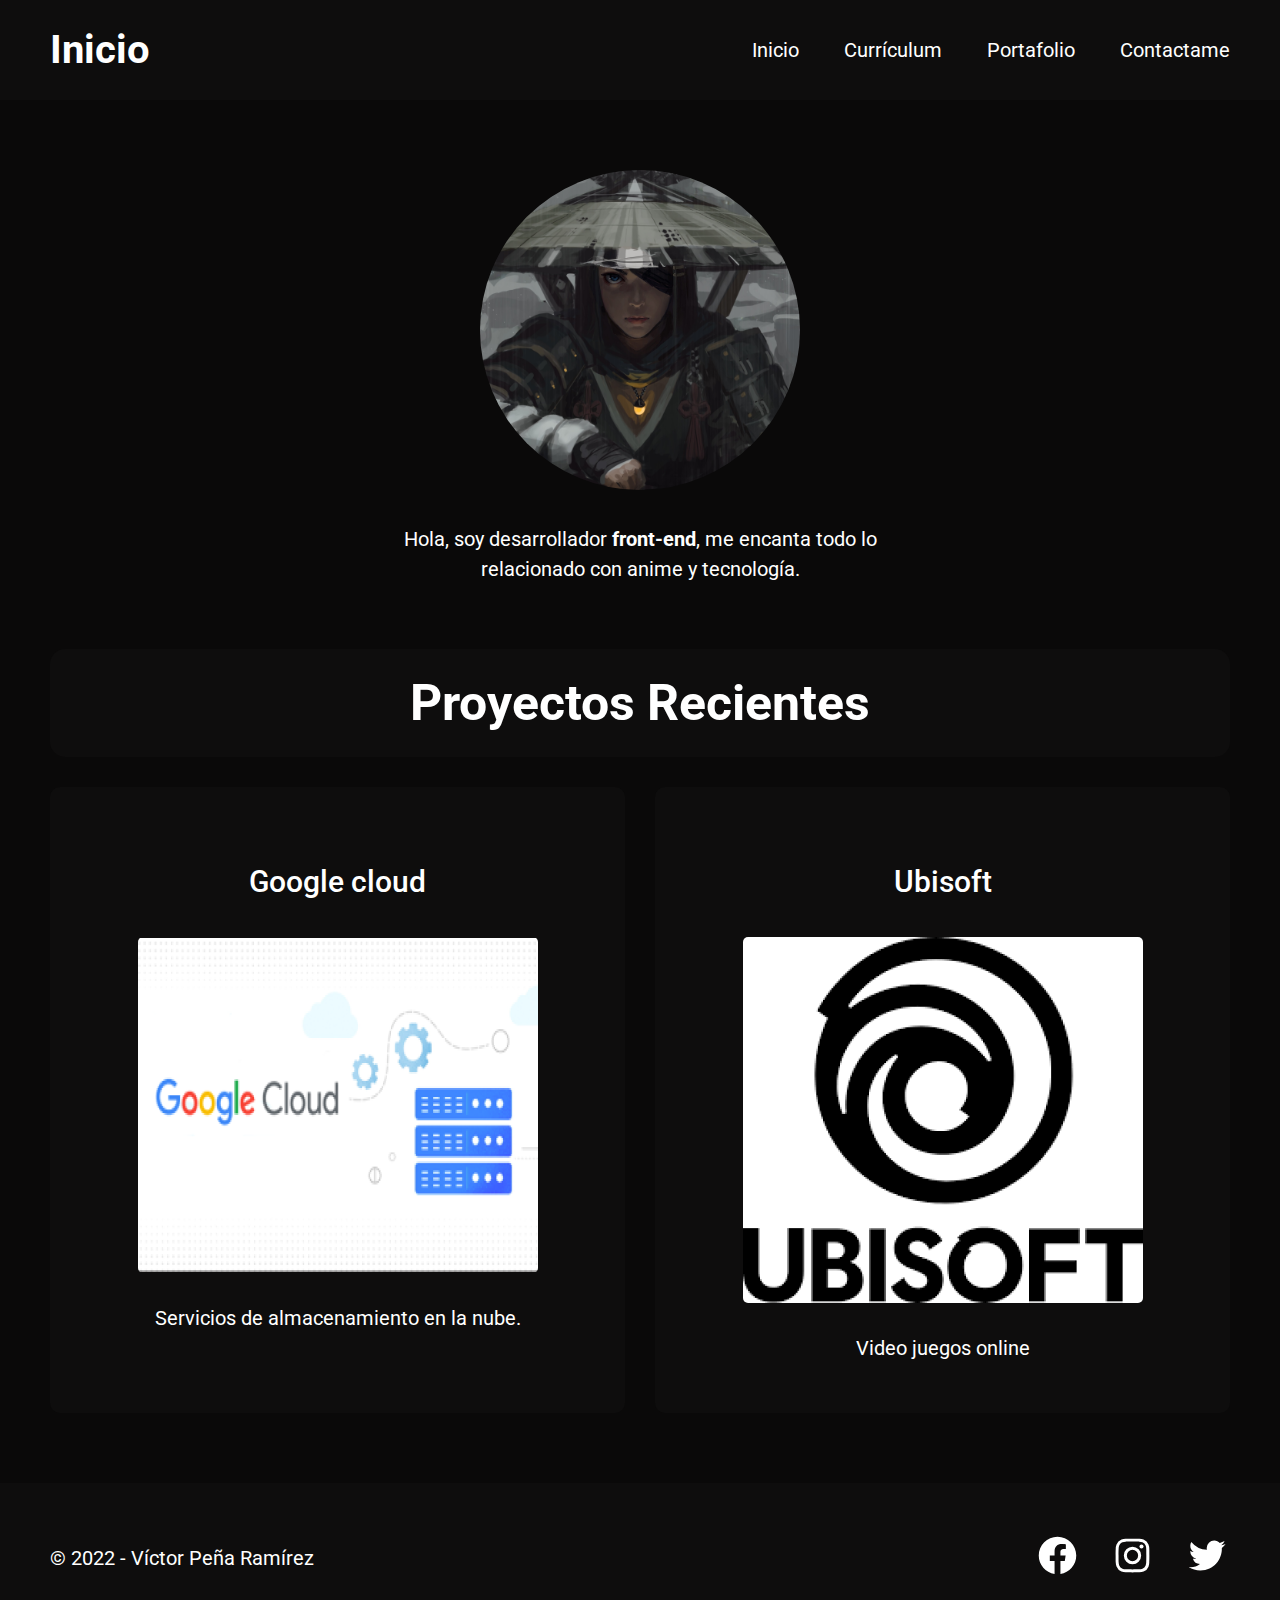
<file: index.html>
<!DOCTYPE html>
<html lang="es">

<head>
  <meta charset="UTF-8">
  <meta http-equiv="X-UA-Compatible" content="IE=edge">
  <meta name="viewport" content="width=device-width, initial-scale=1.0">
  <title>Proyecto Final - Víctor Peña</title>
  <link rel="stylesheet" href="css/style.css">
  <link rel="preconnect" href="https://fonts.googleapis.com">
  <link rel="preconnect" href="https://fonts.gstatic.com" crossorigin>
  <link href="https://fonts.googleapis.com/css2?family=Roboto:wght@400;500;700&display=swap" rel="stylesheet">
</head>

<body>
  <header class="header">
    <div class="container flex-header">
      <h2><a href="#" class="logo">Inicio</a></h2>
      <nav>
        <ol class="flex-header menu-ol_bar">
          <li><a href="#">Inicio</a></li>
          <li><a href="web/curriculum.html">Currículum</a></li>
          <li><a href="web/portafolio.html">Portafolio</a></li>
          <li><a href="web/contacto.html">Contactame</a></li>
        </ol>
      </nav>
    </div>
  </header>
  <main class="container margin-top beginning-main">
    <section class="profile">
      <div>
        <img src="img/samuraigirl.png" alt="Foto de perfil samurai girl">
      </div>
      <p>
        Hola, soy desarrollador <strong>front-end</strong>, me encanta todo
        lo relacionado con anime y tecnología.
      </p>
    </section>
    <section>
      <div class="recent-title">
        <h1><a href="web/portafolio.html" class="recent">Proyectos Recientes</a></h1>
      </div>
      <ul class="recent-list">
        <li>
          <article>
            <h3>Google cloud</h3>
            <img src="img/cloud.png" alt="Google cloud">
            <p>
              Servicios de almacenamiento en la nube.
            </p>
          </article>
        </li>
        <li>
          <article>
            <h3>Ubisoft</h3>
            <img src="img/ubisoft.png" alt="Ubisoft company">
            <p>
              Video juegos online
            </p>
          </article>
        </li>
      </ul>
    </section>
  </main>
  <footer class="footer margin-top">
    <div class="container">
      <p>&copy; 2022 - Víctor Peña Ramírez</p>
      <ul class="redes-footer">
        <li><a target="_blank" href="https://www.facebook.com/Wiktor01R/"><img src="icons/facebook.svg"
              alt="Red social facebook link"></a></li>
        <li><a target="_blank" href="https://instagram.com/wiktor_124_"><img src="icons/instagram.svg"
              alt="Red social instagram link"></a></li>
        <li><a target="_blank" href="https://twitter.com/@wiktor_124_"><img src="icons/twitter.svg"
              alt="Red social twitter link"></a></li>
      </ul>
    </div>
  </footer>
</body>

</html>
</file>
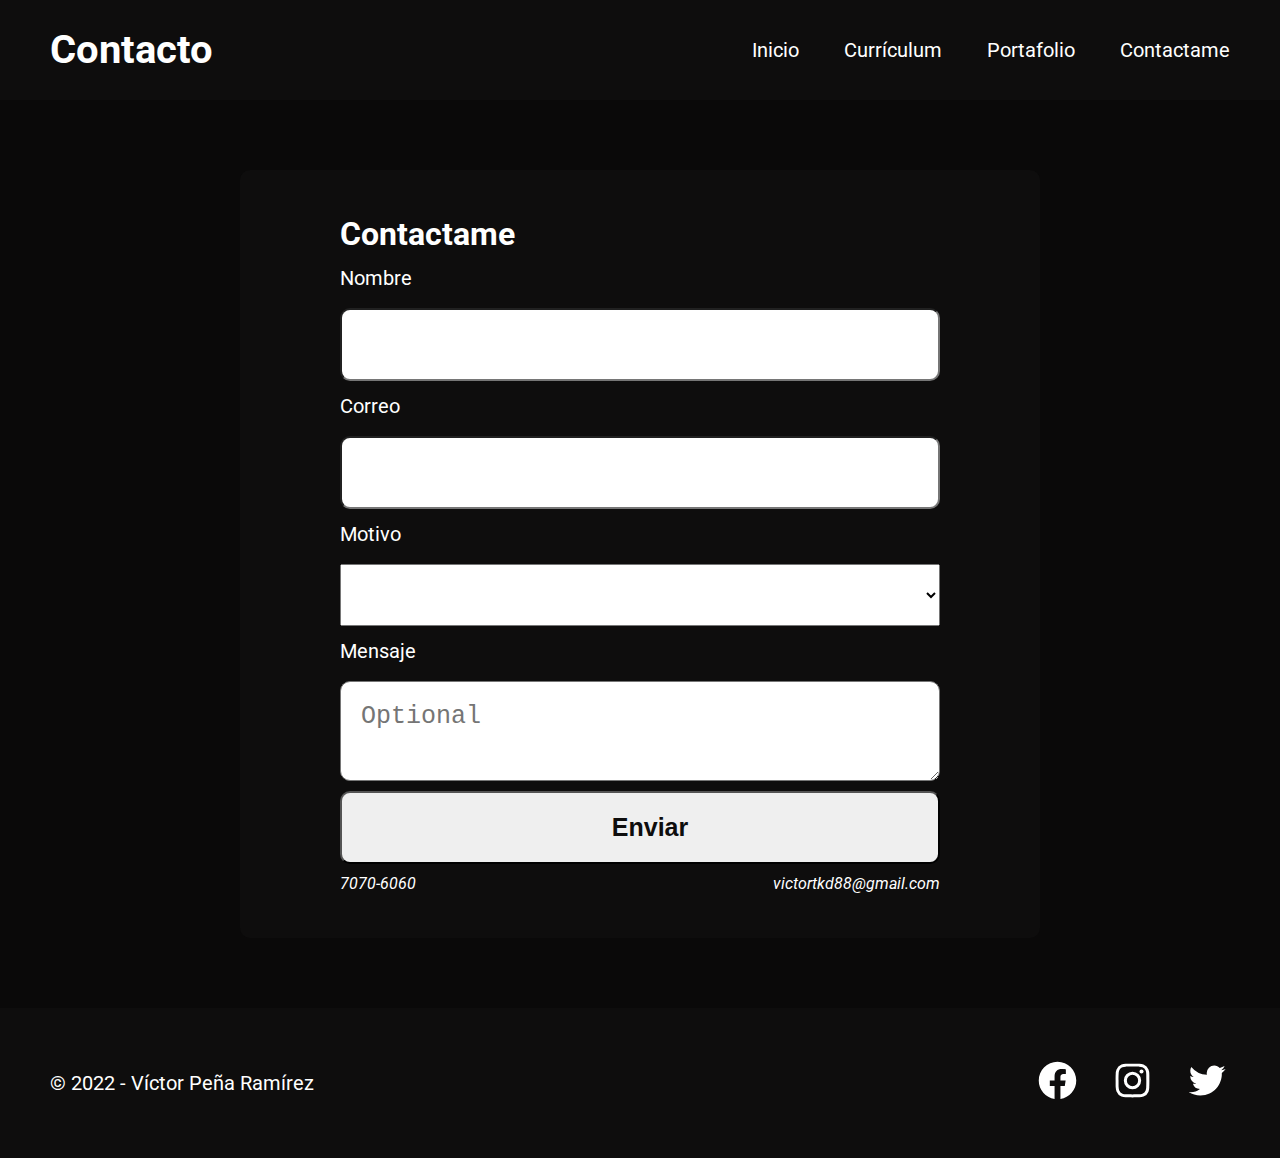
<file: web/contacto.html>
<!DOCTYPE html>
<html lang="es">

<head>
  <meta charset="UTF-8">
  <meta http-equiv="X-UA-Compatible" content="IE=edge">
  <meta name="viewport" content="width=device-width, initial-scale=1.0">
  <title>Proyecto Final</title>
  <link rel="stylesheet" href="../css/style.css">
  <link rel="preconnect" href="https://fonts.googleapis.com">
  <link rel="preconnect" href="https://fonts.gstatic.com" crossorigin>
  <link
    href="https://fonts.googleapis.com/css2?family=Inter:wght@400;500;700&family=Montserrat:wght@600&family=Roboto:wght@400;500;700&display=swap"
    rel="stylesheet">
</head>

<body>
  <header class="header">
    <div class="container flex-header">
      <h2><a href="#" class="logo">Contacto</a></h2>
      <nav>
        <ol class="flex-header menu-ol_bar">
          <li><a href="../index.html">Inicio</a></li>
          <li><a href="../web/curriculum.html">Currículum</a></li>
          <li><a href="../web/portafolio.html">Portafolio</a></li>
          <li><a href="#">Contactame</a></li>
        </ol>
    </div>
    </nav>
  </header>
  <section class="container margin-top contacto-container">
    <h1>Contactame</h1>
    <form action="">
      <p>
        <label for="nombre">Nombre</label>
        <input type="text" id="nombre" required>
      </p>
      <p>
        <label for="email">Correo</label>
        <input type="email" name="" id="email" required>
      </p>
      <p>
        <label for="options">Motivo</label>
        <select name="" id="options" required>
          <option value=""></option>
          <option value="contratacion">Contratación</option>
          <option value="cotizacion">Cotización</option>
        </select>
      </p>
      <p>
        <label for="mensaje">Mensaje</label>
        <textarea name="" id="mensaje" placeholder="Optional"></textarea>
      </p>
      <p><input type="submit" value="Enviar"></p>
    </form>
    <footer>
      <address>
        <a href="tel:+50670706060">7070-6060</a>
        <a href="mailto:victortkd88@gmail.com">victortkd88@gmail.com</a>
      </address>
    </footer>
  </section>
  <footer class="footer margin-top">
    <div class="container">
      <p>&copy; 2022 - Víctor Peña Ramírez</p>
      <ul class="redes-footer">
        <li><a target="_blank" href="https://www.facebook.com/Wiktor01R/"><img src="../icons/facebook.svg"
              alt="Red social facebook link"></a></li>
        <li><a target="_blank" href="https://instagram.com/wiktor_124_"><img src="../icons/instagram.svg"
              alt="Red social instagram link"></a></li>
        <li><a target="_blank" href="https://twitter.com/@wiktor_124_"><img src="../icons/twitter.svg"
              alt="Red social twitter link"></a></li>
      </ul>
    </div>
  </footer>
</body>

</html>
</file>
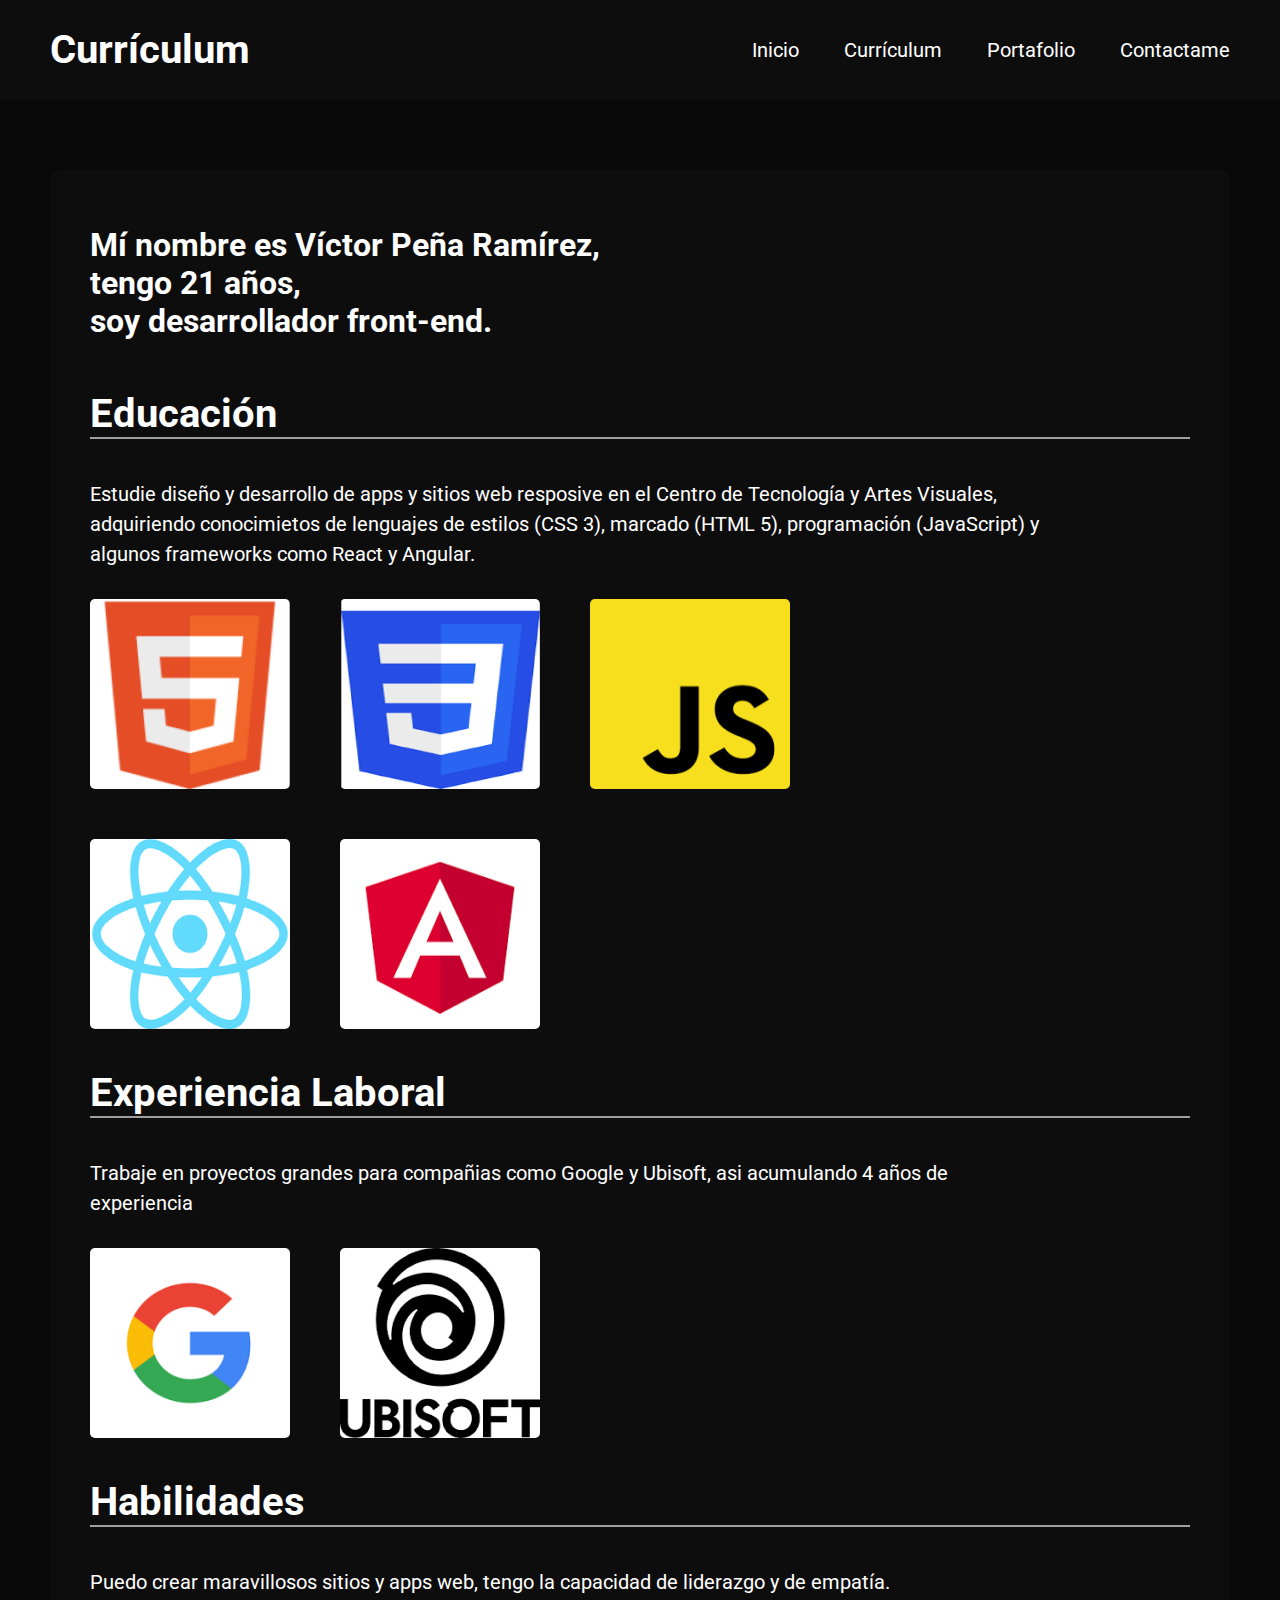
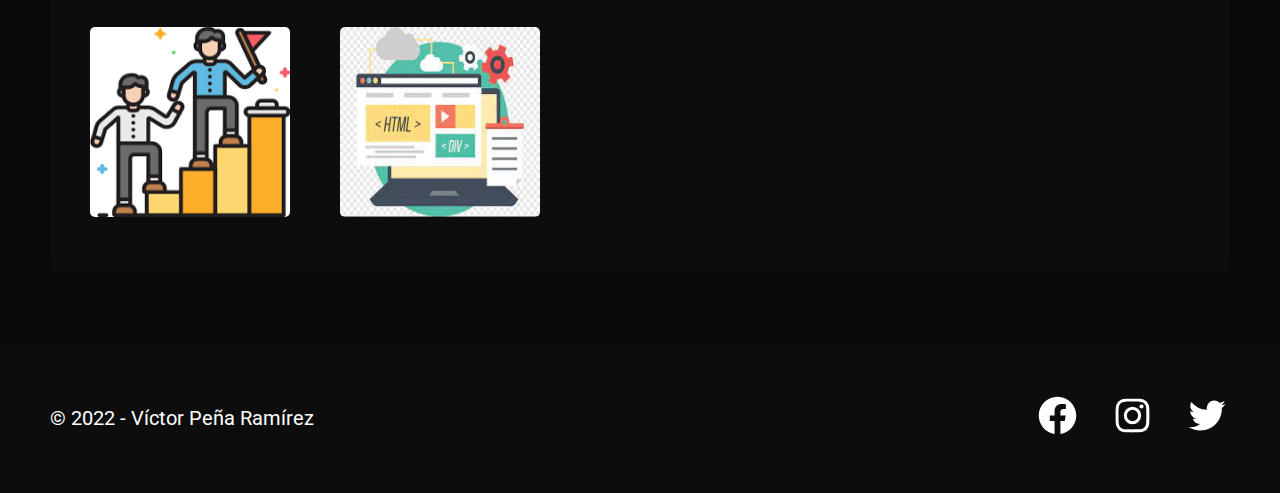
<file: web/curriculum.html>
<!DOCTYPE html>
<html lang="es">

<head>
  <meta charset="UTF-8">
  <meta http-equiv="X-UA-Compatible" content="IE=edge">
  <meta name="viewport" content="width=device-width, initial-scale=1.0">
  <title>Proyecto Final</title>
  <link rel="stylesheet" href="../css/style.css">
  <link rel="preconnect" href="https://fonts.googleapis.com">
  <link rel="preconnect" href="https://fonts.gstatic.com" crossorigin>
  <link
    href="https://fonts.googleapis.com/css2?family=Inter:wght@400;500;700&family=Montserrat:wght@600&family=Roboto:wght@400;500;700&display=swap"
    rel="stylesheet">
</head>

<body>
  <header class="header">
    <div class="container flex-header">
      <h2><a href="#" class="logo">Currículum</a></h2>
      <nav>
        <ol class="flex-header menu-ol_bar">
          <li><a href="../index.html">Inicio</a></li>
          <li><a href="#">Currículum</a></li>
          <li><a href="../web/portafolio.html">Portafolio</a></li>
          <li><a href="../web/contacto.html">Contactame</a></li>
        </ol>
    </div>
    </nav>
  </header>
  <main class="container margin-top curriculum-container">
    <h1>Mí nombre es Víctor Peña Ramírez, tengo 21 años, <br> soy desarrollador front-end.</h1>
    <ul class="curriculum-ul">
      <li>
        <section>
          <h2>Educación</h2>
          <p>
            Estudie diseño y desarrollo de apps y sitios web resposive en el Centro de Tecnología y Artes Visuales,
            adquiriendo
            conocimietos de lenguajes de estilos (CSS 3), marcado (HTML 5), programación (JavaScript) y algunos
            frameworks
            como React y Angular.
          </p>
          <div>
            <img src="../img/html.png" alt="Logo de Html">
            <img src="../img/css.png" alt="Logo de CSS">
            <img src="../img/javascript.png" alt="Logo de JavaScript">
            <img src="../img/react.png" alt="Logo de React">
            <img src="../img/angular.png" alt="Logo de Angular">
          </div>
        </section>
      </li>
      <li>
        <section>
          <h2>Experiencia Laboral</h2>
          <p>
            Trabaje en proyectos grandes para compañias como Google y Ubisoft, asi acumulando 4 años de experiencia
          </p>
          <div>
            <img src="../img/google.png" alt="Logo de Google">
            <img src="../img/ubisoft.png" alt="Logo de Ubisoft">
          </div>
        </section>
      </li>
      <li>
        <section>
          <h2>Habilidades</h2>
          <p>
            Puedo crear maravillosos sitios y apps web, tengo la capacidad de liderazgo y de empatía.
          </p>
          <div>
            <img src="../img/liderazgo.png" alt="Ilustracion de perosona con lidreazgo">
            <img src="../img/sitios.png" alt="Ilustracion de sitios web">
          </div>
        </section>
      </li>
    </ul>
  </main>
  <footer class="footer margin-top">
    <div class="container">
      <p>&copy; 2022 - Víctor Peña Ramírez</p>
      <ul class="redes-footer">
        <li><a target="_blank" href="https://www.facebook.com/Wiktor01R/"><img src="../icons/facebook.svg"
              alt="Red social facebook link"></a></li>
        <li><a target="_blank" href="https://instagram.com/wiktor_124_"><img src="../icons/instagram.svg"
              alt="Red social instagram link"></a></li>
        <li><a target="_blank" href="https://twitter.com/@wiktor_124_"><img src="../icons/twitter.svg"
              alt="Red social twitter link"></a></li>
      </ul>
    </div>
  </footer>
</body>

</html>
</file>
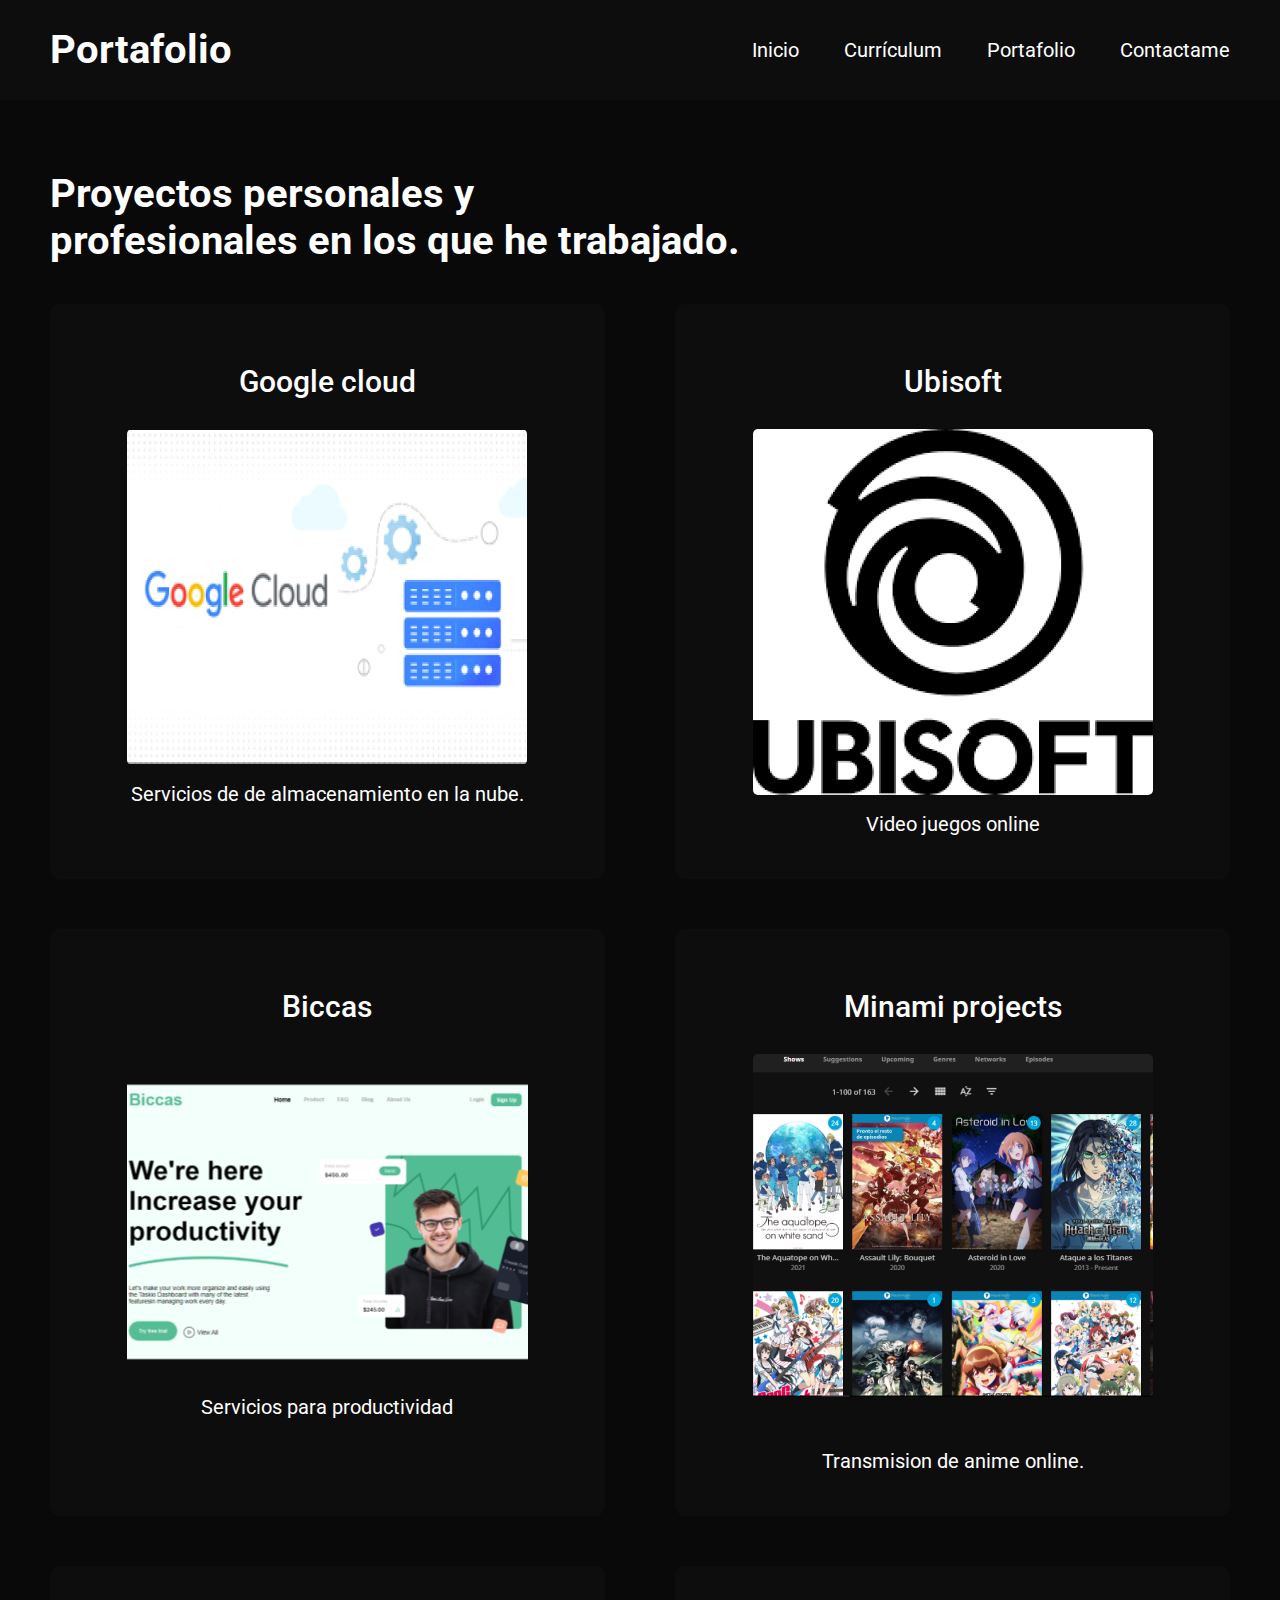
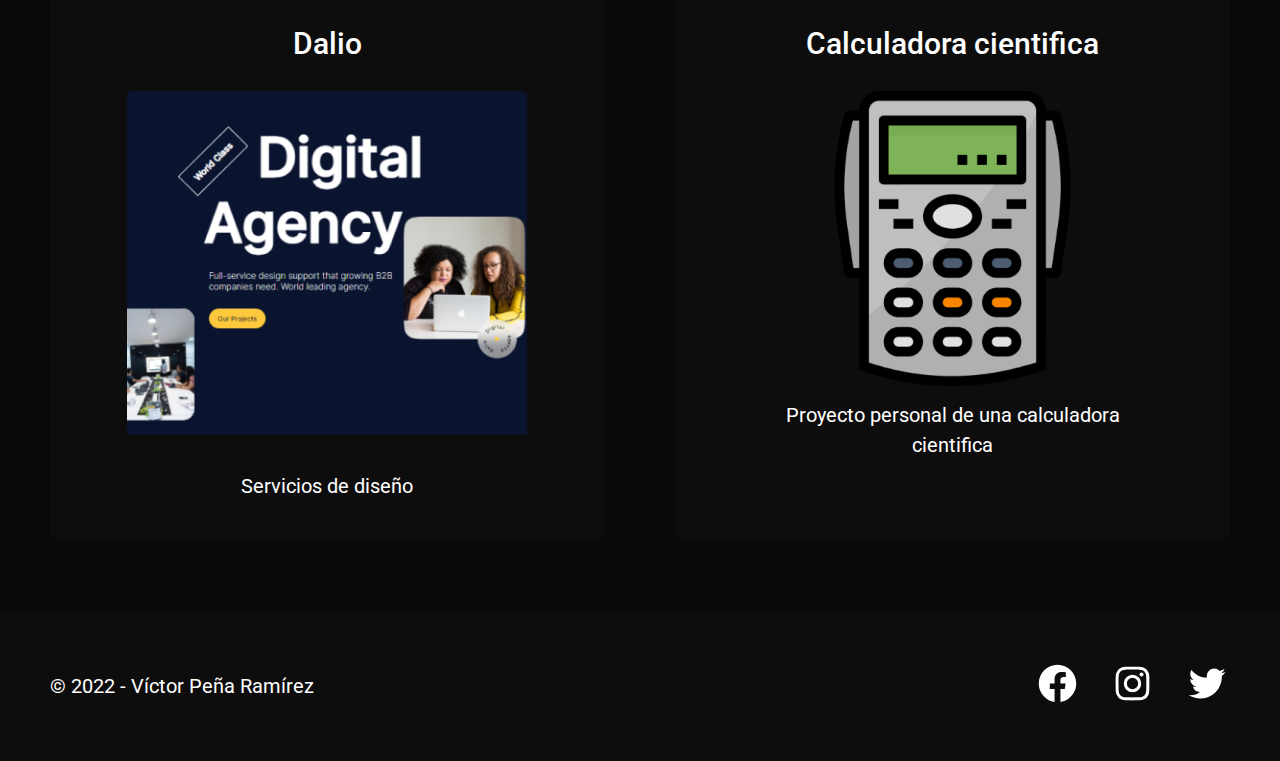
<file: web/portafolio.html>
<!DOCTYPE html>
<html lang="es">

<head>
  <meta charset="UTF-8">
  <meta http-equiv="X-UA-Compatible" content="IE=edge">
  <meta name="viewport" content="width=device-width, initial-scale=1.0">
  <title>Proyecto Final</title>
  <link rel="stylesheet" href="../css/style.css">
  <link rel="preconnect" href="https://fonts.googleapis.com">
  <link rel="preconnect" href="https://fonts.gstatic.com" crossorigin>
  <link
    href="https://fonts.googleapis.com/css2?family=Inter:wght@400;500;700&family=Montserrat:wght@600&family=Roboto:wght@400;500;700&display=swap"
    rel="stylesheet">
</head>

<body>
  <header class="header">
    <div class="container flex-header">
      <h2><a href="#" class="logo">Portafolio</a></h2>
      <nav>
        <ol class="flex-header menu-ol_bar">
          <li><a href="../index.html">Inicio</a></li>
          <li><a href="../web/curriculum.html">Currículum</a></li>
          <li><a href="#">Portafolio</a></li>
          <li><a href="../web/contacto.html">Contactame</a></li>
        </ol>
    </div>
    </nav>
  </header>
  <main class="container margin-top portafolio-main">
    <h2>Proyectos personales y <br> profesionales en los que he trabajado.</h2>
    <ul class="portafolio-ul">
      <li>
        <article>
          <h3>Google cloud</h3>
          <img src="../img/cloud.png" alt="Google cloud">
          <p>
            Servicios de de almacenamiento en la nube.
          </p>
        </article>
      </li>
      <li>
        <article>
          <h3>Ubisoft</h3>
          <img src="../img/ubisoft.png" alt="Ubisoft company">
          <p>
            Video juegos online
          </p>
        </article>
      </li>
      <li>
        <article>
          <h3>Biccas</h3>
          <img src="../img/biccas.png" alt="Proyecto biccas">
          <p>Servicios para productividad</p>
        </article>
      </li>
      <li>
        <article>
          <h3>Minami projects</h3>
          <img src="../img/minami.png" alt="Minami project">
          <p>
            Transmision de anime online.
          </p>
        </article>
      </li>
      <li>
        <article>
          <h3>Dalio</h3>
          <img src="../img/dalio.png" alt="Proyecto dalio">
          <p>Servicios de diseño</p>
        </article>
      </li>
      <li>
        <article>
          <h3>Calculadora cientifica</h3>
          <img src="../img/calculadora.png" alt="Proyecto personal calculadora cientifica">
          <p>Proyecto personal de una calculadora cientifica</p>
        </article>
      </li>
    </ul>
  </main>
  <footer class="footer margin-top">
    <div class="container">
      <p>&copy; 2022 - Víctor Peña Ramírez</p>
      <ul class="redes-footer">
        <li><a target="_blank" href="https://www.facebook.com/Wiktor01R/"><img src="../icons/facebook.svg"
              alt="Red social facebook link"></a></li>
        <li><a target="_blank" href="https://instagram.com/wiktor_124_"><img src="../icons/instagram.svg"
              alt="Red social instagram link"></a></li>
        <li><a target="_blank" href="https://twitter.com/@wiktor_124_"><img src="../icons/twitter.svg"
              alt="Red social twitter link"></a></li>
      </ul>
    </div>
  </footer>
</body>

</html>
</file>
<file: css/style.css>
* {
  box-sizing: border-box;
  margin: 0;
  padding: 0;
}

body {
  font-family: 'Roboto', sans-serif;;
  color: #fff;
  background-color: #0a0909;
}

h2 {
  font-size: 2.5rem;
  font-weight: 700;
}

h3 {
  font-size: 1.875rem;
  margin: 1.875rem 0;
  font-weight: 500;
}

ul, ol {
  list-style: none;
}

a {
  text-decoration: none;
  color: #fff;
}

img {
  max-width: 100%;
  height: auto;
  border-radius: 0.3125rem;
}

p {
  font-size: 1.25rem;
  line-height: 30px;
  margin: 10px 0;
  font-weight: 400;
}

.container {
  max-width: 73.75rem;
  margin: 0 auto;
}

.margin-top {
  margin-top: 4.375rem;
}

main h2 {
  margin: 2.5rem 0;
}

/* Header */
.flex-header {
  display: flex;
  justify-content: space-between;
}

.header {
  height: 6.25rem;
  line-height: 6.25rem;
  background-color: #0e0d0d;
}

.menu-ol_bar {
  font-size: 1.25rem;
  gap: 2.8125rem;
}

.menu-ol_bar a:hover {
  text-decoration-line: underline;
  color: #9f9f9f;
}


/* Footer */
.footer {
  padding: 3.125rem 0;
  background-color: #0e0d0d;
}

.footer div {
  display: flex;
  justify-content: space-between;
}

.redes-footer {
  display: flex;
  gap: 1.875rem;
}

.redes-footer img {
  height: 2.8125rem;
  width: 2.8125rem;
}



/* Página de Inicio */
.beginning-main {
  display: flex;
  flex-direction: column;
  gap: 3.4375rem;
}

.profile {
  width: max-content;
  margin: 0 auto;
  text-align: center;
}

.profile img {
  border-radius: 50%;
  margin-bottom: 1.25rem;
  width: 20rem;
  height: 20rem;
}

.profile p {
  max-width: 30rem;
}

.recent-title {
  padding: 1.5625rem 0;
  text-align: center;
  border-radius: 0.9375rem;
  margin-bottom: 1.875rem;
  background-color: #0e0d0d;
}

.recent {
  font-size: 3.125rem;
}
.recent:hover {
  text-decoration-line: underline;
  color: #9f9f9f;
}

.recent-list {
  display: flex;
  gap: 1.875rem;
}

.recent-list li{
  padding: 2.5rem;
  text-align: center;
  line-height: 3.125rem;
  border-radius: 0.625rem;
  background-color: #0e0d0d;
}

.recent-list li:first-child {
  flex-basis: 50%;
}

.recent-list li:last-child {
  flex-basis: 50%;
}

/* Curriculum */
.curriculum-container {
  padding: 3.5rem 2.5rem;
  border-radius: 0.625rem;
  background-color: #0e0d0d;
}

.curriculum-container h1 {
  max-width: 34.375rem;
  margin-bottom: 3.125rem;
}

.curriculum-ul li div{
  display: flex;
  flex-wrap: wrap;
  gap: 3.125rem;
  max-width: 50rem;
}

.curriculum-ul h2 {
  border-bottom: 2px solid #9f9f9f;
}

.curriculum-ul p {
  margin-bottom: 1.875rem;
  max-width: 59.375rem;
}

.curriculum-ul li img {
  width: 12.5rem;
  height: 11.875rem;
}


/* Portafolio */
.portafolio-ul {
  display: flex;
  flex-wrap: wrap;
  justify-content: space-between;
  gap: 3.125rem;
}

.portafolio-ul li {
  flex-basis: 47%;
  text-align: center;
  padding: 1.875rem 4.375rem;
  border-radius: 0.625rem;
  background-color: #0e0d0d;
}

.portafolio-ul li:last-child img {
  max-height: 295px;
}




/* Contacto */
.contacto-container {
  padding: 2.8125rem 6.25rem;
  border-radius: 0.625rem;
  max-width: 50rem;
  background-color: #0e0d0d;
}

.contacto-container form {
  width: 37.5rem;
}

.contacto-container form p{
  display: flex;
  flex-direction: column;
  gap: 15px;
}

.contacto-container input,
.contacto-container textarea {
  border-radius: 0.625rem;
  padding: 1.25rem 0 1.25rem 1.25rem;
  font-size: 1.5625rem;
}

.contacto-container select{
  padding: 0.9375rem 0;
  font-size: 25px;
  font-weight: 500;
}

.contacto-container input[type="submit"] {
  font-size: 1.5625rem;
  font-weight: bold;
  color: #0e0d0d;
}

.contacto-container address {
  display: flex;
  justify-content: space-between;
}
</file>
